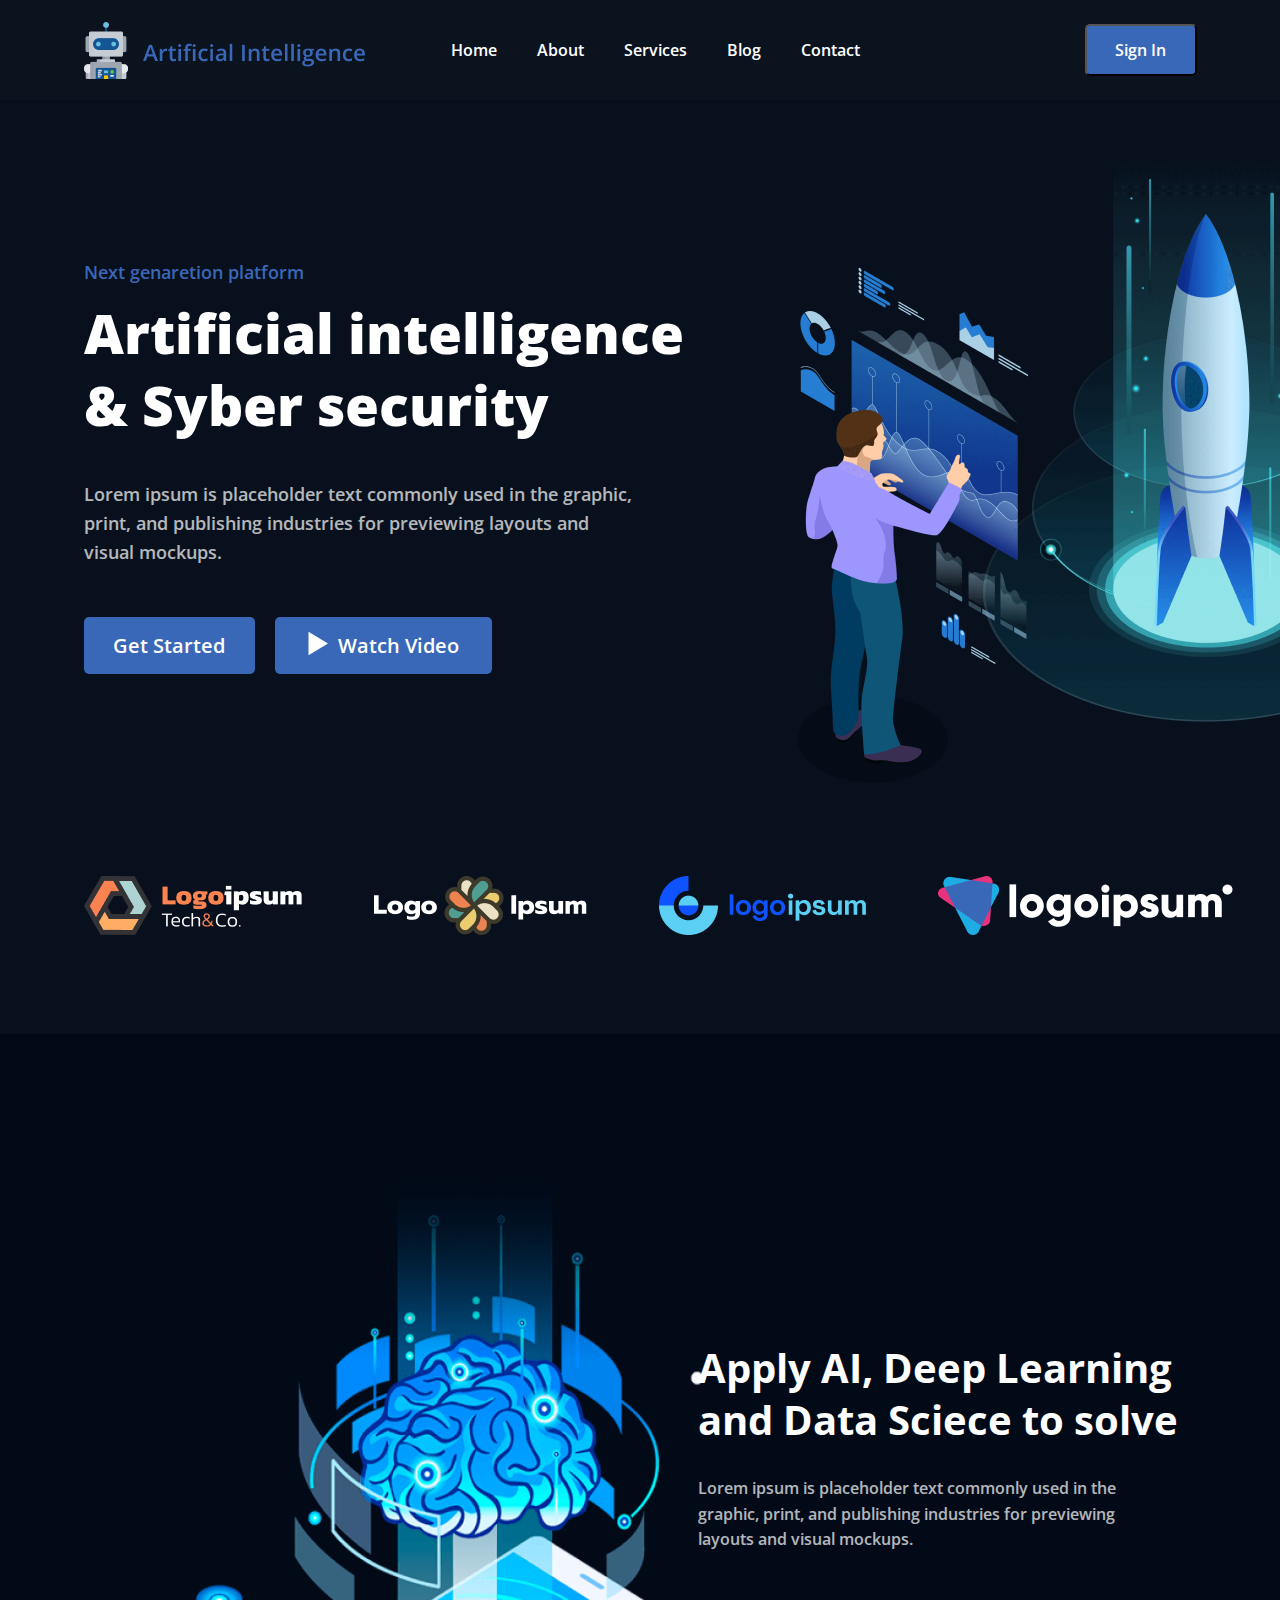
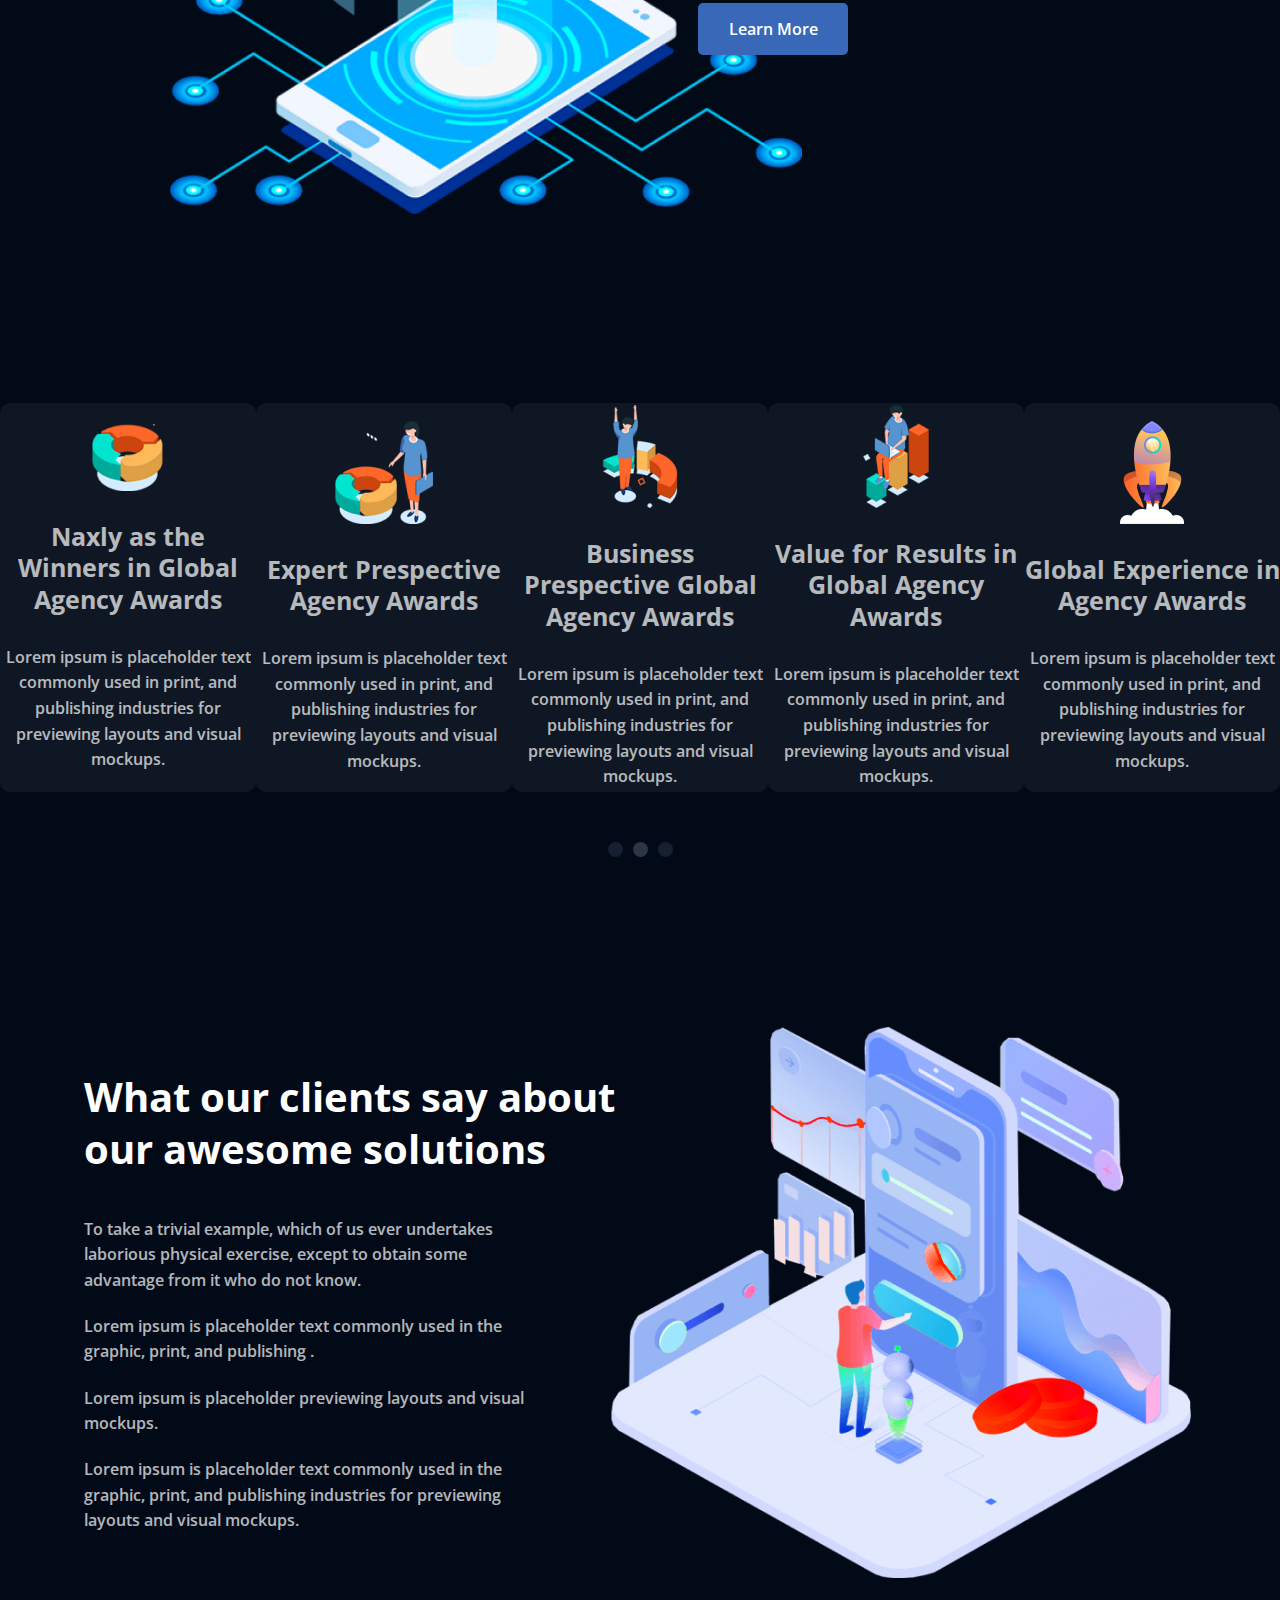
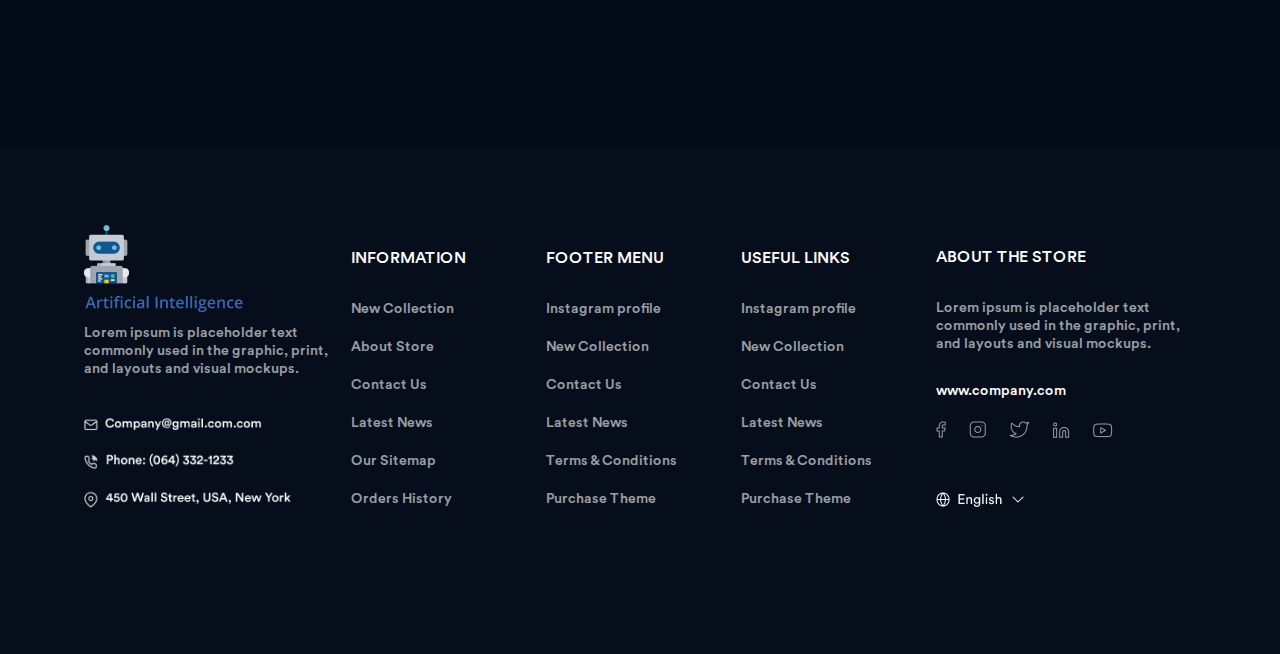
<file: index.html>
<!DOCTYPE html>
<html lang="en">
<head>
    <meta charset="UTF-8">
    <meta http-equiv="X-UA-Compatible" content="IE=edge">
    <meta name="viewport" content="width=device-width, initial-scale=1.0">
    <link rel="stylesheet" href="./css/style.css">
    <title>Artificial Intelligence</title>
</head>
<body>
    <header>
        <section class="section1">
            <div class="container cont1">
                <div class="block-logo-menu">
                    <img src="./images/logo.png" alt="logo" class="logo-img">
                    <div class="menu">
                        <p class="item">Home</p>
                        <p class="item">About</p>
                        <p class="item">Services</p>
                        <p class="item">Blog</p>
                        <p class="item">Contact</p>
                    </div>
                </div>
                <button class="header-button"><p class="head-butt-text">Sign In</p></button>
            </div>
        </section>
    </header>
    <main>
        <section class="section2">
            <div class="content">
                <div class="container cont2">
                    <div class="block-artificial-intelligence">
                        <p class="text1">Next genaretion platform</p>
                        <p class="artificial-intelligence-text">Artificial intelligence & Syber security</p>
                        <div class="block-text2"><p class="text2">Lorem ipsum is placeholder text commonly used in the graphic, print,
                            and publishing industries for previewing layouts and visual mockups.</p></div>
                        <div class="block-buttons">
                            <div class="butt2"><p class="butt-text2">Get Started</p></div>
                            <div class="butt3">
                                <a href="#" class="pause-img">
                                    <svg width="20" height="25" viewBox="0 0 20 25" fill="none" xmlns="http://www.w3.org/2000/svg">
                                    <path d="M20 12.5L0.500001 24.1913L0.500002 0.808657L20 12.5Z" fill="white"/>
                                    </svg>
                                </a>
                                <p class="butt-text3">Watch Video</p>
                            </div>
                        </div>
                    </div>
                </div>
            </div>
            <div class="section-img">
                <img src="./images/bg-img1.png" alt="rocket" class="bg-img1">
            </div>
        </section>
        <section class="section3">
            <div class="container">
                <div class="block-logo">
                    <img src="./images/logo1.png" alt="logo" class="item-logo">
                    <img src="./images/logo2.png" alt="logo" class="item-logo">
                    <img src="./images/logo3.png" alt="logo" class="item-logo">
                    <img src="./images/logo4.png" alt="logo" class="item-logo">
                </div>
            </div>
        </section>
        <section class="section4">
            <div class="section-img2">
                <img src="./images/bg-img2.png" alt="nano-tehnology" class="bg-img1">
            </div>
            <div class="content2">
                <div class="container cont4">
                    <div class="block-content2">
                        <p class="text-content">Apply AI, Deep Learning and Data Sciece to solve</p>
                        <div class="block-text3"><p class="text3">Lorem ipsum is placeholder text commonly used in the graphic, print,
                            and publishing industries for previewing layouts and visual mockups.</p></div>
                        <div class="butt4"><p class="butt-text4">Learn More</p></div>
                    </div>
                </div>
            </div>
        </section>
        <section class="section5">
            <div class="cont5">
                <div class="card">
                    <div class="card-block">
                        <img src="./images/card-img1.png" alt="icon" class="card-img">
                        <p class="card-head">Naxly as the Winners in Global Agency Awards</p>
                        <p class="card-text">Lorem ipsum is placeholder text commonly used in print,
                            and publishing industries for previewing layouts and visual mockups.</p>
                    </div>
                </div>
                <div class="card">
                    <div class="card-block">
                        <img src="./images/card-img2.png" alt="icon" class="card-img">
                        <p class="card-head">Expert Prespective Agency Awards</p>
                        <p class="card-text">Lorem ipsum is placeholder text commonly used in print,
                            and publishing industries for previewing layouts and visual mockups.</p>
                    </div>
                </div>
                <div class="card">
                    <div class="card-block">
                        <img src="./images/card-img3.png" alt="icon" class="card-img">
                        <p class="card-head">Business Prespective Global Agency Awards</p>
                        <p class="card-text">Lorem ipsum is placeholder text commonly used in print,
                            and publishing industries for previewing layouts and visual mockups.</p>
                    </div>
                </div>
                <div class="card">
                    <div class="card-block">
                        <img src="./images/card-img4.png" alt="icon" class="card-img">
                        <p class="card-head">Value for Results in Global Agency Awards</p>
                        <p class="card-text">Lorem ipsum is placeholder text commonly used in print,
                            and publishing industries for previewing layouts and visual mockups.</p>
                    </div>
                </div>
                <div class="card">
                    <div class="card-block">
                        <img src="./images/card-img5.png" alt="icon" class="card-img">
                        <p class="card-head">Global Experience in Agency Awards</p>
                        <p class="card-text">Lorem ipsum is placeholder text commonly used in print,
                            and publishing industries for previewing layouts and visual mockups.</p>
                    </div>
                </div>
            </div>
        </section>
        <section class="section6">
            <div class="container cont6">
                <div class="block-dots">
                    <div class="dot dot-light"></div>
                    <div class="dot dot-dark"></div>
                    <div class="dot dot-light"></div>
                </div>
            </div>
        </section>
        <section class="section7">
            <div class="container cont7">
                <div class="block-content-text">
                    <p class="content-head">What our clients say about our awesome solutions</p>
                    <div class="block-text-content"><p class="text-content1">To take a trivial example,
                        which of us ever undertakes laborious physical exercise,
                        except to obtain some advantage from it who do not know.</p>
                    <p class="text-content1">Lorem ipsum is placeholder text commonly used in the graphic,
                        print, and publishing .</p>
                    <p class="text-content1">Lorem ipsum is placeholder previewing
                        layouts and visual mockups.</p>
                    <p class="text-content1">Lorem ipsum is placeholder text commonly used in the graphic,
                        print, and publishing industries for previewing layouts and visual mockups.</p></div>
                </div>
                <img src="./images/bg-img3.png" alt="future" class="bg-img3">
            </div>
        </section>
    </main>
    <footer>
        <section class="section8">
            <div class="container cont8">
                <div class="block-content-foot">
                    <div class="block-logo-phone">
                        <div class="block-logo-text">
                            <img src="./images/logo-foot.png" alt="logo" class="logo-img-foot">
                            <p class="text-foot">Lorem ipsum is placeholder text commonly used in the graphic, print,
                                and layouts and visual mockups.</p>
                        </div>
                        <div class="block-email-phone">
                            <img src="./images/icon-foot1.png" alt="email" class="foot-icon">
                            <img src="./images/icon-foot2.png" alt="phone" class="foot-icon">
                            <img src="./images/icon-foot3.png" alt="location" class="foot-icon">
                        </div>
                    </div>
                    <div class="block-menu-foot">
                        <div class="menu-foot">
                            <p class="head-foot">INFORMATION</p>
                            <div class="block-menu-foot-item">
                                <p class="item-foot">New Collection</p>
                                <p class="item-foot">About Store</p>
                                <p class="item-foot">Contact Us</p>
                                <p class="item-foot">Latest News</p>
                                <p class="item-foot">Our Sitemap</p>
                                <p class="item-foot">Orders History</p>
                            </div>
                        </div>
                        <div class="menu-foot">
                            <p class="head-foot">FOOTER MENU</p>
                            <div class="block-menu-foot-item">
                                <p class="item-foot">Instagram profile</p>
                                <p class="item-foot">New Collection</p>
                                <p class="item-foot">Contact Us</p>
                                <p class="item-foot">Latest News</p>
                                <p class="item-foot">Terms & Conditions</p>
                                <p class="item-foot">Purchase Theme</p>
                            </div>
                        </div>
                        <div class="menu-foot">
                            <p class="head-foot">USEFUL LINKS</p>
                            <div class="block-menu-foot-item">
                                <p class="item-foot">Instagram profile</p>
                                <p class="item-foot">New Collection</p>
                                <p class="item-foot">Contact Us</p>
                                <p class="item-foot">Latest News</p>
                                <p class="item-foot">Terms & Conditions</p>
                                <p class="item-foot">Purchase Theme</p>
                            </div>
                        </div>
                    </div>
                    <div class="block-foot-about">
                        <p class="head-about">ABOUT THE STORE</p>
                        <p class="text-about">Lorem ipsum is placeholder text commonly used in the graphic,
                            print, and layouts and visual mockups.</p>
                        <p class="link-about">www.company.com</p>
                        <img src="./images/block-icons.png" alt="icons" class="icons-about">
                        <img src="./images/language.png" alt="English" class="language-about">
                    </div>
                </div>
            </div>
        </section>
    </footer>
</body>
</html>
</file>
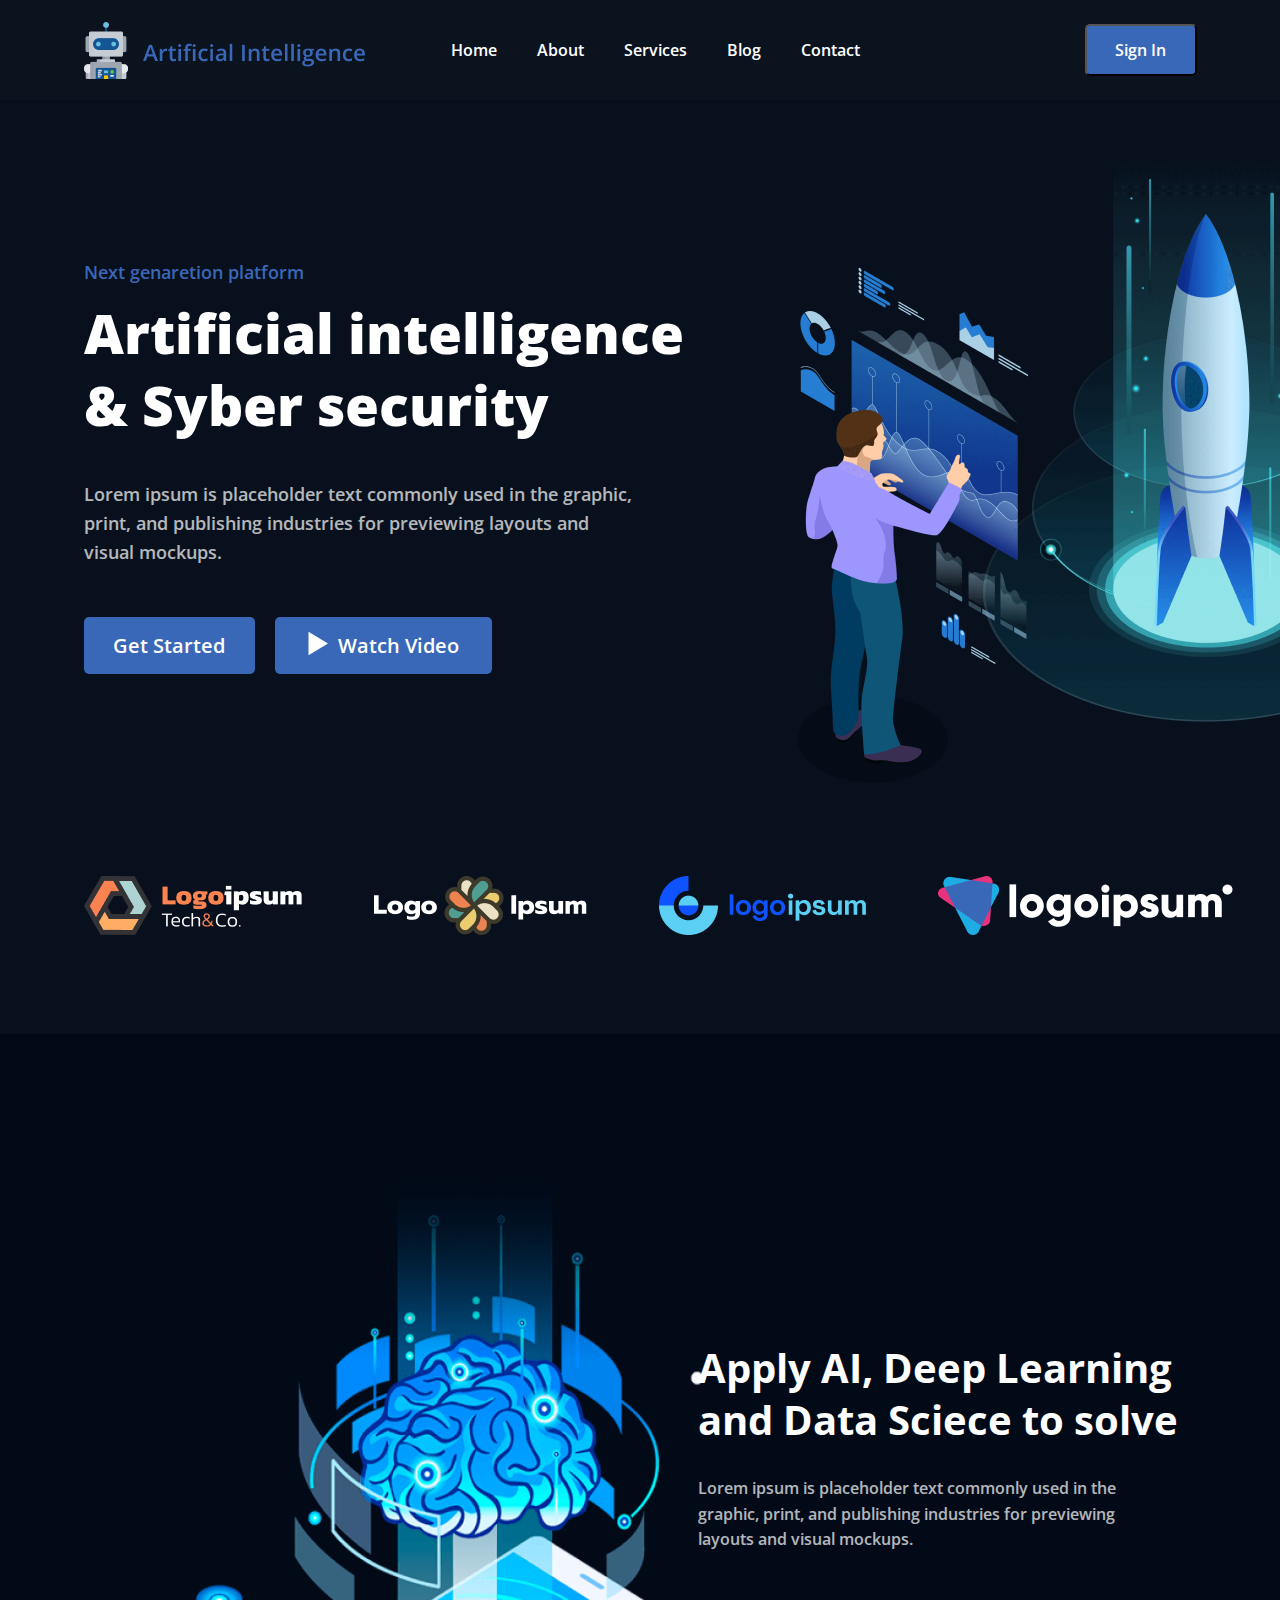
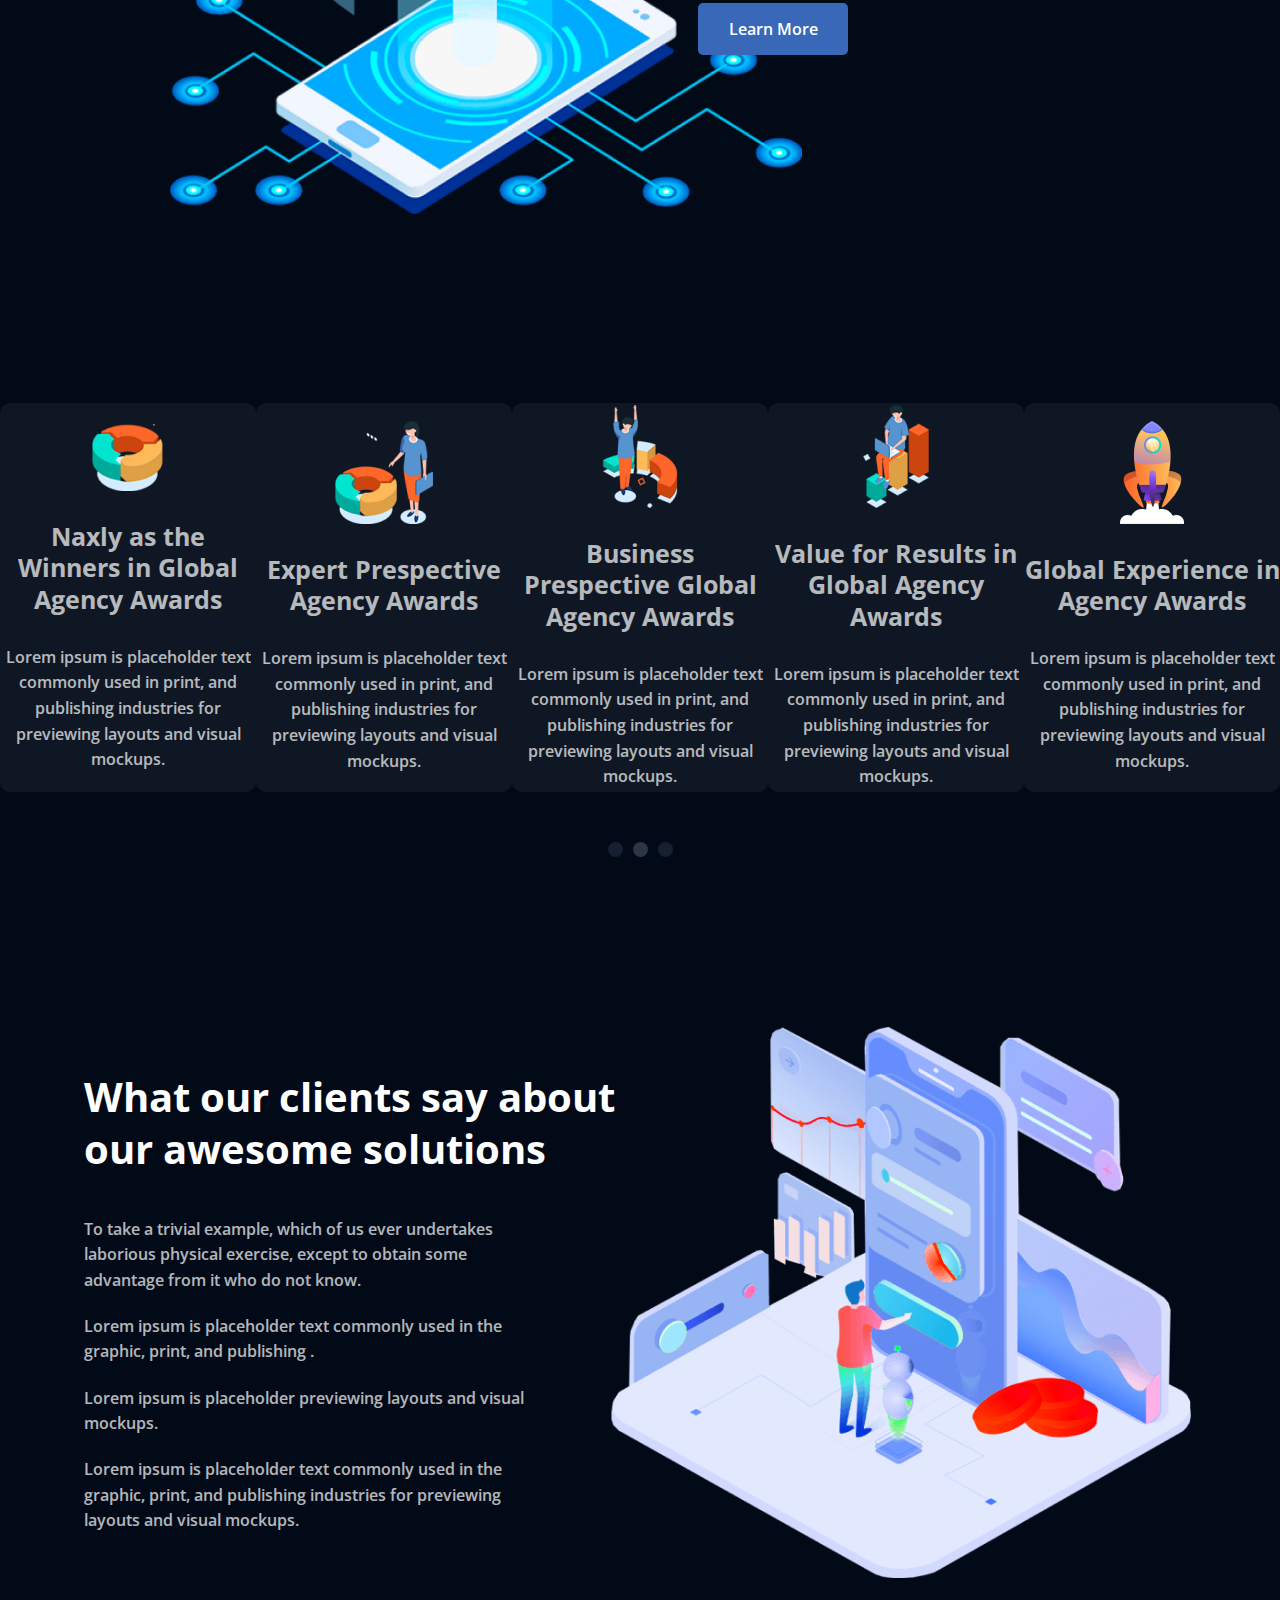
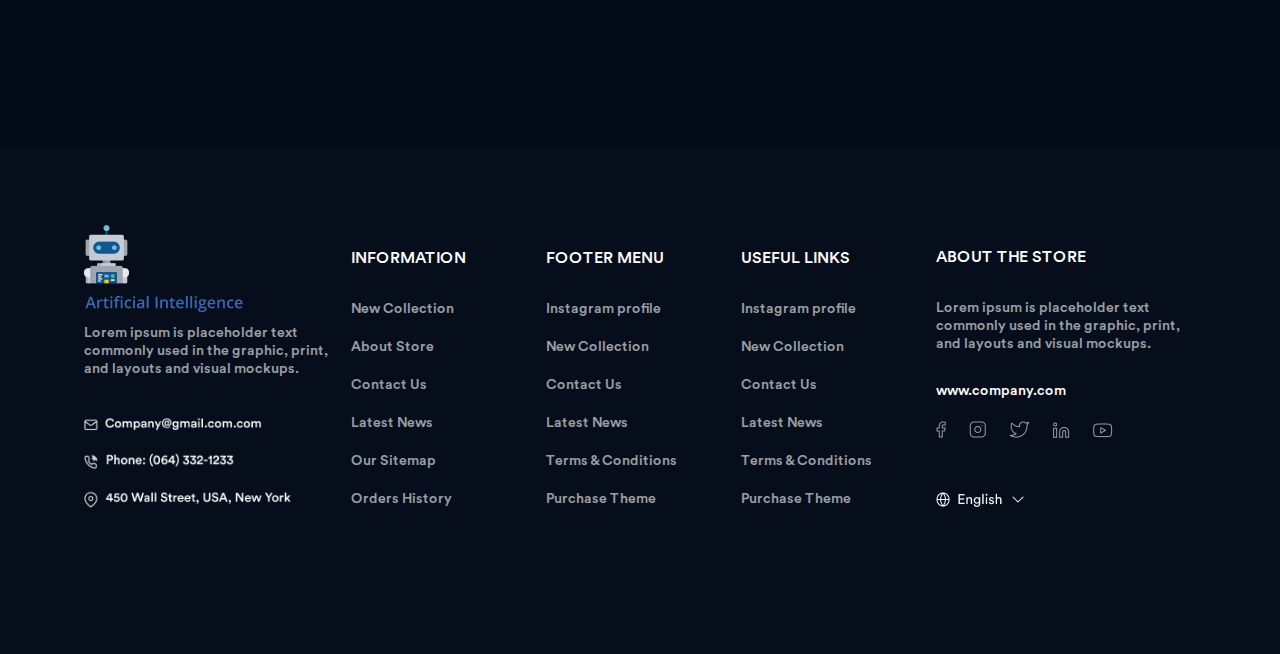
<file: html/index.html>
<!DOCTYPE html>
<html lang="en">
<head>
    <meta charset="UTF-8">
    <meta http-equiv="X-UA-Compatible" content="IE=edge">
    <meta name="viewport" content="width=device-width, initial-scale=1.0">
    <link rel="stylesheet" href="../css/style.css">
    <title>Artificial Intelligence</title>
</head>
<body>
    <header>
        <section class="section1">
            <div class="container cont1">
                <div class="block-logo-menu">
                    <img src="../images/logo.png" alt="logo" class="logo-img">
                    <div class="menu">
                        <p class="item">Home</p>
                        <p class="item">About</p>
                        <p class="item">Services</p>
                        <p class="item">Blog</p>
                        <p class="item">Contact</p>
                    </div>
                </div>
                <button class="header-button"><p class="head-butt-text">Sign In</p></button>
            </div>
        </section>
    </header>
    <main>
        <section class="section2">
            <div class="content">
                <div class="container cont2">
                    <div class="block-artificial-intelligence">
                        <p class="text1">Next genaretion platform</p>
                        <p class="artificial-intelligence-text">Artificial intelligence & Syber security</p>
                        <div class="block-text2"><p class="text2">Lorem ipsum is placeholder text commonly used in the graphic, print,
                            and publishing industries for previewing layouts and visual mockups.</p></div>
                        <div class="block-buttons">
                            <div class="butt2"><p class="butt-text2">Get Started</p></div>
                            <div class="butt3">
                                <a href="#" class="pause-img">
                                    <svg width="20" height="25" viewBox="0 0 20 25" fill="none" xmlns="http://www.w3.org/2000/svg">
                                    <path d="M20 12.5L0.500001 24.1913L0.500002 0.808657L20 12.5Z" fill="white"/>
                                    </svg>
                                </a>
                                <p class="butt-text3">Watch Video</p>
                            </div>
                        </div>
                    </div>
                </div>
            </div>
            <div class="section-img">
                <img src="../images/bg-img1.png" alt="rocket" class="bg-img1">
            </div>
        </section>
        <section class="section3">
            <div class="container">
                <div class="block-logo">
                    <img src="../images/logo1.png" alt="logo" class="item-logo">
                    <img src="../images/logo2.png" alt="logo" class="item-logo">
                    <img src="../images/logo3.png" alt="logo" class="item-logo">
                    <img src="../images/logo4.png" alt="logo" class="item-logo">
                </div>
            </div>
        </section>
        <section class="section4">
            <div class="section-img2">
                <img src="../images/bg-img2.png" alt="nano-tehnology" class="bg-img1">
            </div>
            <div class="content2">
                <div class="container cont4">
                    <div class="block-content2">
                        <p class="text-content">Apply AI, Deep Learning and Data Sciece to solve</p>
                        <div class="block-text3"><p class="text3">Lorem ipsum is placeholder text commonly used in the graphic, print,
                            and publishing industries for previewing layouts and visual mockups.</p></div>
                        <div class="butt4"><p class="butt-text4">Learn More</p></div>
                    </div>
                </div>
            </div>
        </section>
        <section class="section5">
            <div class="cont5">
                <div class="card">
                    <div class="card-block">
                        <img src="../images/card-img1.png" alt="icon" class="card-img">
                        <p class="card-head">Naxly as the Winners in Global Agency Awards</p>
                        <p class="card-text">Lorem ipsum is placeholder text commonly used in print,
                            and publishing industries for previewing layouts and visual mockups.</p>
                    </div>
                </div>
                <div class="card">
                    <div class="card-block">
                        <img src="../images/card-img2.png" alt="icon" class="card-img">
                        <p class="card-head">Expert Prespective Agency Awards</p>
                        <p class="card-text">Lorem ipsum is placeholder text commonly used in print,
                            and publishing industries for previewing layouts and visual mockups.</p>
                    </div>
                </div>
                <div class="card">
                    <div class="card-block">
                        <img src="../images/card-img3.png" alt="icon" class="card-img">
                        <p class="card-head">Business Prespective Global Agency Awards</p>
                        <p class="card-text">Lorem ipsum is placeholder text commonly used in print,
                            and publishing industries for previewing layouts and visual mockups.</p>
                    </div>
                </div>
                <div class="card">
                    <div class="card-block">
                        <img src="../images/card-img4.png" alt="icon" class="card-img">
                        <p class="card-head">Value for Results in Global Agency Awards</p>
                        <p class="card-text">Lorem ipsum is placeholder text commonly used in print,
                            and publishing industries for previewing layouts and visual mockups.</p>
                    </div>
                </div>
                <div class="card">
                    <div class="card-block">
                        <img src="../images/card-img5.png" alt="icon" class="card-img">
                        <p class="card-head">Global Experience in Agency Awards</p>
                        <p class="card-text">Lorem ipsum is placeholder text commonly used in print,
                            and publishing industries for previewing layouts and visual mockups.</p>
                    </div>
                </div>
            </div>
        </section>
        <section class="section6">
            <div class="container cont6">
                <div class="block-dots">
                    <div class="dot dot-light"></div>
                    <div class="dot dot-dark"></div>
                    <div class="dot dot-light"></div>
                </div>
            </div>
        </section>
        <section class="section7">
            <div class="container cont7">
                <div class="block-content-text">
                    <p class="content-head">What our clients say about our awesome solutions</p>
                    <div class="block-text-content"><p class="text-content1">To take a trivial example,
                        which of us ever undertakes laborious physical exercise,
                        except to obtain some advantage from it who do not know.</p>
                    <p class="text-content1">Lorem ipsum is placeholder text commonly used in the graphic,
                        print, and publishing .</p>
                    <p class="text-content1">Lorem ipsum is placeholder previewing
                        layouts and visual mockups.</p>
                    <p class="text-content1">Lorem ipsum is placeholder text commonly used in the graphic,
                        print, and publishing industries for previewing layouts and visual mockups.</p></div>
                </div>
                <img src="../images/bg-img3.png" alt="future" class="bg-img3">
            </div>
        </section>
    </main>
    <footer>
        <section class="section8">
            <div class="container cont8">
                <div class="block-content-foot">
                    <div class="block-logo-phone">
                        <div class="block-logo-text">
                            <img src="../images/logo-foot.png" alt="logo" class="logo-img-foot">
                            <p class="text-foot">Lorem ipsum is placeholder text commonly used in the graphic, print,
                                and layouts and visual mockups.</p>
                        </div>
                        <div class="block-email-phone">
                            <img src="../images/icon-foot1.png" alt="email" class="foot-icon">
                            <img src="../images/icon-foot2.png" alt="phone" class="foot-icon">
                            <img src="../images/icon-foot3.png" alt="location" class="foot-icon">
                        </div>
                    </div>
                    <div class="block-menu-foot">
                        <div class="menu-foot">
                            <p class="head-foot">INFORMATION</p>
                            <div class="block-menu-foot-item">
                                <p class="item-foot">New Collection</p>
                                <p class="item-foot">About Store</p>
                                <p class="item-foot">Contact Us</p>
                                <p class="item-foot">Latest News</p>
                                <p class="item-foot">Our Sitemap</p>
                                <p class="item-foot">Orders History</p>
                            </div>
                        </div>
                        <div class="menu-foot">
                            <p class="head-foot">FOOTER MENU</p>
                            <div class="block-menu-foot-item">
                                <p class="item-foot">Instagram profile</p>
                                <p class="item-foot">New Collection</p>
                                <p class="item-foot">Contact Us</p>
                                <p class="item-foot">Latest News</p>
                                <p class="item-foot">Terms & Conditions</p>
                                <p class="item-foot">Purchase Theme</p>
                            </div>
                        </div>
                        <div class="menu-foot">
                            <p class="head-foot">USEFUL LINKS</p>
                            <div class="block-menu-foot-item">
                                <p class="item-foot">Instagram profile</p>
                                <p class="item-foot">New Collection</p>
                                <p class="item-foot">Contact Us</p>
                                <p class="item-foot">Latest News</p>
                                <p class="item-foot">Terms & Conditions</p>
                                <p class="item-foot">Purchase Theme</p>
                            </div>
                        </div>
                    </div>
                    <div class="block-foot-about">
                        <p class="head-about">ABOUT THE STORE</p>
                        <p class="text-about">Lorem ipsum is placeholder text commonly used in the graphic,
                            print, and layouts and visual mockups.</p>
                        <p class="link-about">www.company.com</p>
                        <img src="../images/block-icons.png" alt="icons" class="icons-about">
                        <img src="../images/language.png" alt="English" class="language-about">
                    </div>
                </div>
            </div>
        </section>
    </footer>
</body>
</html>
</file>
<file: css/style.css>
@import url(../fonts/OpenSans-Bold.css);
@import url(../fonts/OpenSans-ExtraBold.css);
@import url(../fonts/OpenSans-SemiBold.css);
@import url(../fonts/CircularStd-Medium.css);

* {
    margin: 0;
    padding: 0;
    box-sizing: border-box;
}

img {
    max-width: 100%;
}

a {
    text-decoration: none;
}

body {
    overflow-x: hidden;
}

.container {
    max-width: 1145px;
    margin-left: auto;
    margin-right: auto;
    padding-left: 1rem;
    padding-right: 1rem;
}

.section1 {
    background-color: #0b131f;
    min-height: 100px;
}

.item {
    font-family: 'OpenSans-SemiBold', sans-serif;
    font-size: 16px;
    line-height: 22px;
    color: white;
    transition: all 0.3s linear;
}

.item:hover {
    color: #3A68B8;
}

.head-butt-text {
    font-family: 'OpenSans-SemiBold', sans-serif;
    font-size: 16px;
    line-height: 22px;
    color: white;
}

.cont1 {
    display: flex;
    justify-content: space-between;
    align-items: center;
    min-height: 100px;
}

.block-logo-menu {
    display: flex;
    gap: 83.9px;
}

.menu {
    display: flex;
    gap: 40px;
    align-items: center;
}

.header-button {
    display: flex;
    justify-content: center;
    align-items: center;
    width: 112px;
    min-height: 52px;
    background-color: #3A68B8;
    border-radius: 5px;
    transition: all 0.3s linear;
}

.header-button:hover {
    background-color: white;
    border: 2px solid #3A68B8;
}

.header-button .head-butt-text {
    transition: all 0.3s linear;
}

.header-button:hover .head-butt-text {
    color: #3A68B8;
}

.section2 {
    display: flex;
    background-color: #08101d;
    min-height: 634px;
    padding-top: 49px;
}

.block-artificial-intelligence {
    display: flex;
    flex-flow: row wrap;
    max-width: 604px;
}

.text1 {
    font-family: 'OpenSans-SemiBold', sans-serif;
    font-size: 18px;
    line-height: 160%;
    color: #3A68B8;
}

.artificial-intelligence-text {
    font-family: 'OpenSans-ExtraBold', sans-serif;
    font-size: 55px;
    line-height: 130%;
    color: white;
    padding-top: 10px;
}

.block-text2 {
    display: flex;
    flex-flow: row wrap;
    max-width: 558px;
}

.text2 {
    font-family: 'OpenSans-SemiBold', sans-serif;
    font-size: 18px;
    line-height: 160%;
    color: white;
    padding-top: 40px;
    opacity: 0.7;
}

.butt-text2 {
    font-family: 'OpenSans-SemiBold', sans-serif;
    font-size: 20px;
    line-height: 27px;
    color: white;
}

.butt2:hover {
    background-color: white;
    border: 2px solid #3A68B8;
}

.butt2 .butt-text2 {
    transition: all 0.3s linear;
}

.butt2:hover .butt-text2 {
    color: #3A68B8;
}

.butt-text3 {
    font-family: 'OpenSans-SemiBold', sans-serif;
    font-size: 20px;
    line-height: 27px;
    color: white;
}

.butt3:hover {
    background-color: white;
    border: 2px solid #3A68B8;
}

.butt3 .butt-text3 {
    transition: all 0.3s linear;
}

.butt3:hover .butt-text3 {
    color: #3A68B8;
}

.butt3 .pause-img svg path {
    fill: white;
    transition: all 0.3s linear;
}

.butt3:hover .pause-img svg path {
    fill: #3A68B8;
}

.butt2 {
    display: flex;
    justify-content: center;
    align-items: center;
    width: 171px;
    min-height: 57px;
    background-color: #3A68B8;
    border-radius: 5px;
    transition: all 0.3s linear;
}

.butt3 {
    display: flex;
    justify-content: center;
    align-items: center;
    gap: 10px;
    width: 217px;
    min-height: 57px;
    background-color: #3A68B8;
    border-radius: 5px;
    transition: all 0.3s linear;
}

.block-buttons {
    display: flex;
    gap: 20px;
    padding-top: 50px;
}

.cont2 {
    display: flex;
    align-items: center;
    min-height: 634px;
}

.bg-img1 {
    width: 632px;
    height: 634px;
}

.content {
    flex: 0 0 100%;
}

.section-img {
    flex: 0 0 50%;
    transform: translate(-100%, 0px);
    margin-left: 12.3vw;
}

.section3 {
    background-color: #08101d;
    min-height: 59px;
    padding-top: 89px;
    padding-bottom: 99px;
}

.block-logo {
    display: flex;
    gap: 72px;
}

.section4 {
    display: flex;
    align-items: center;
    background-color: #020a18;
    min-height: 669px;
    padding-top: 130px;
    padding-bottom: 170px;
}

.block-content2 {
    display: flex;
    flex-flow: row wrap;
    max-width: 484px;
}

.text-content {
    font-family: 'OpenSans-Bold', sans-serif;
    font-size: 40px;
    line-height: 130%;
    color: white;
}

.text3 {
    font-family: 'OpenSans-SemiBold', sans-serif;
    font-size: 16px;
    line-height: 160%;
    color: white;
    padding-top: 30px;
    padding-bottom: 50px;
    opacity: 0.7;
}

.block-text3 {
    display: flex;
    flex-flow: row wrap;
    max-width: 460px;
}

.butt4 {
    display: flex;
    justify-content: center;
    align-items: center;
    width: 150px;
    min-height: 52px;
    background-color: #3A68B8;
    border-radius: 5px;
    transition: all 0.3s linear;
}

.butt-text4 {
    font-family: 'OpenSans-SemiBold', sans-serif;
    font-size: 16px;
    line-height: 22px;
    color: white;
}

.butt4:hover {
    background-color: white;
    border: 2px solid #3A68B8;
}

.butt4 .butt-text4 {
    transition: all 0.3s linear;
}

.butt4:hover .butt-text4 {
    color: #3A68B8;
}

.cont4 {
    display: flex;
    align-items: center;
    min-height: 669px;
    margin-left: -20%;
}

.content2 {
    flex: 0 0 50%;
    transform: translate(-100%, 0);
}

.section-img2 {
    flex: 0 0 100%;
    margin-left: 13.3vw;
}

.section5 {
    background-color: #020a18;
    min-height: 389px;
}

.cont5 {
    display: flex;
    justify-content: space-between;
    max-width: 100%;
}

.card {
    display: flex;
    justify-content: center;
    align-items: center;
    background-color: #0f1724;
    width: 362px;
    min-height: 389px;
    border-radius: 10px;
}

.card-head {
    font-family: 'OpenSans-Bold', sans-serif;
    font-size: 25px;
    line-height: 125%;
    color: white;
    opacity: 0.7;
}

.card-text {
    font-family: 'OpenSans-SemiBold', sans-serif;
    font-size: 16px;
    line-height: 160%;
    color: white;
    opacity: 0.7;
}

.card-block {
    display: flex;
    justify-content: center;
    flex-flow: row wrap;
    gap: 30px;
    max-width: 302px;
    text-align: center;
}

.section6 {
    background-color: #020a18;
    min-height: 15px;
    padding-top: 50px;
}

.cont6 {
    display: flex;
    justify-content: center;
}

.dot {
    background-color: #2C3647;
    width: 15px;
    height: 15px;
    border-radius: 10px;
}

.dot-light {
    opacity: 0.5;
}

.dot-dark {
    opacity: 1;
}

.block-dots {
    display: flex;
    gap: 10px;
}

.section7 {
    background-color: #020a18;
    min-height: 551px;
    padding-top: 170px;
    padding-bottom: 170px;
}

.cont7 {
    display: flex;
    align-items: center;
    min-height: 551px;
}

.content-head {
    font-family: 'OpenSans-Bold', sans-serif;
    font-size: 40px;
    line-height: 130%;
    color: white;
}

.text-content1 {
    font-family: 'OpenSans-SemiBold', sans-serif;
    font-size: 16px;
    line-height: 160%;
    color: white;
    opacity: 0.7;
}

.block-text-content {
    display: flex;
    flex-flow: row wrap;
    gap: 20px;
    max-width: 460px;
}

.block-content-text {
    display: flex;
    flex-flow: row wrap;
    gap: 40px;
    min-width: 548px;
    min-height: 464px;
}

.bg-img3 {
    position: relative;
    right: 44px;
}

.section8 {
    background-color: #060e1c;
    min-height: 285px;
    padding-top: 77px;
    padding-bottom: 146px;
}

.cont8 {
    display: flex;
    justify-content: center;
}

.text-foot {
    font-family: 'CircularStd-Medium', sans-serif;
    font-weight: 450;
    font-size: 14px;
    line-height: 18px;
    color: white;
    opacity: 0.6;
}

.block-logo-text {
    display: flex;
    flex-flow: row wrap;
    gap: 10px;
    max-width: 264px;
}

.block-email-phone {
    display: flex;
    flex-direction: column;
    gap: 20px;
}

.block-logo-phone {
    display: flex;
    flex-direction: column;
    gap: 37px;
    max-width: 283px;
}

.head-foot {
    font-family: 'CircularStd-Medium', sans-serif;
    font-size: 16px;
    line-height: 20px;
    color: white;
}

.item-foot {
    font-family: 'CircularStd-Medium', sans-serif;
    font-weight: 450;
    font-size: 14px;
    line-height: 18px;
    color: white;
    opacity: 0.6;
}

.block-menu-foot-item {
    display: flex;
    flex-direction: column;
    gap: 20px;
}

.menu-foot {
    display: flex;
    flex-direction: column;
    gap: 32px;
    min-width: 164px;
}

.block-menu-foot {
    display: flex;
    gap: 31px;
    padding-left: 9px;
    padding-right: 31px;
}

.block-content-foot {
    display: flex;
    align-items: flex-end;
}

.head-about {
    font-family: 'CircularStd-Medium', sans-serif;
    font-size: 16px;
    line-height: 20px;
    color: white;
}

.text-about {
    font-family: 'CircularStd-Medium', sans-serif;
    font-weight: 450;
    font-size: 14px;
    line-height: 18px;
    color: white;
    opacity: 0.6;
    padding-top: 32px;
}

.link-about {
    font-family: 'CircularStd-Medium', sans-serif;
    font-size: 14px;
    line-height: 18px;
    color: white;
    padding-top: 29px;
}

.block-foot-about {
    display: flex;
    flex-direction: column;
    flex-flow: row wrap;
    max-width: 261px;
}

.icons-about {
    padding-top: 21px;
    padding-bottom: 52px;
}
</file>
